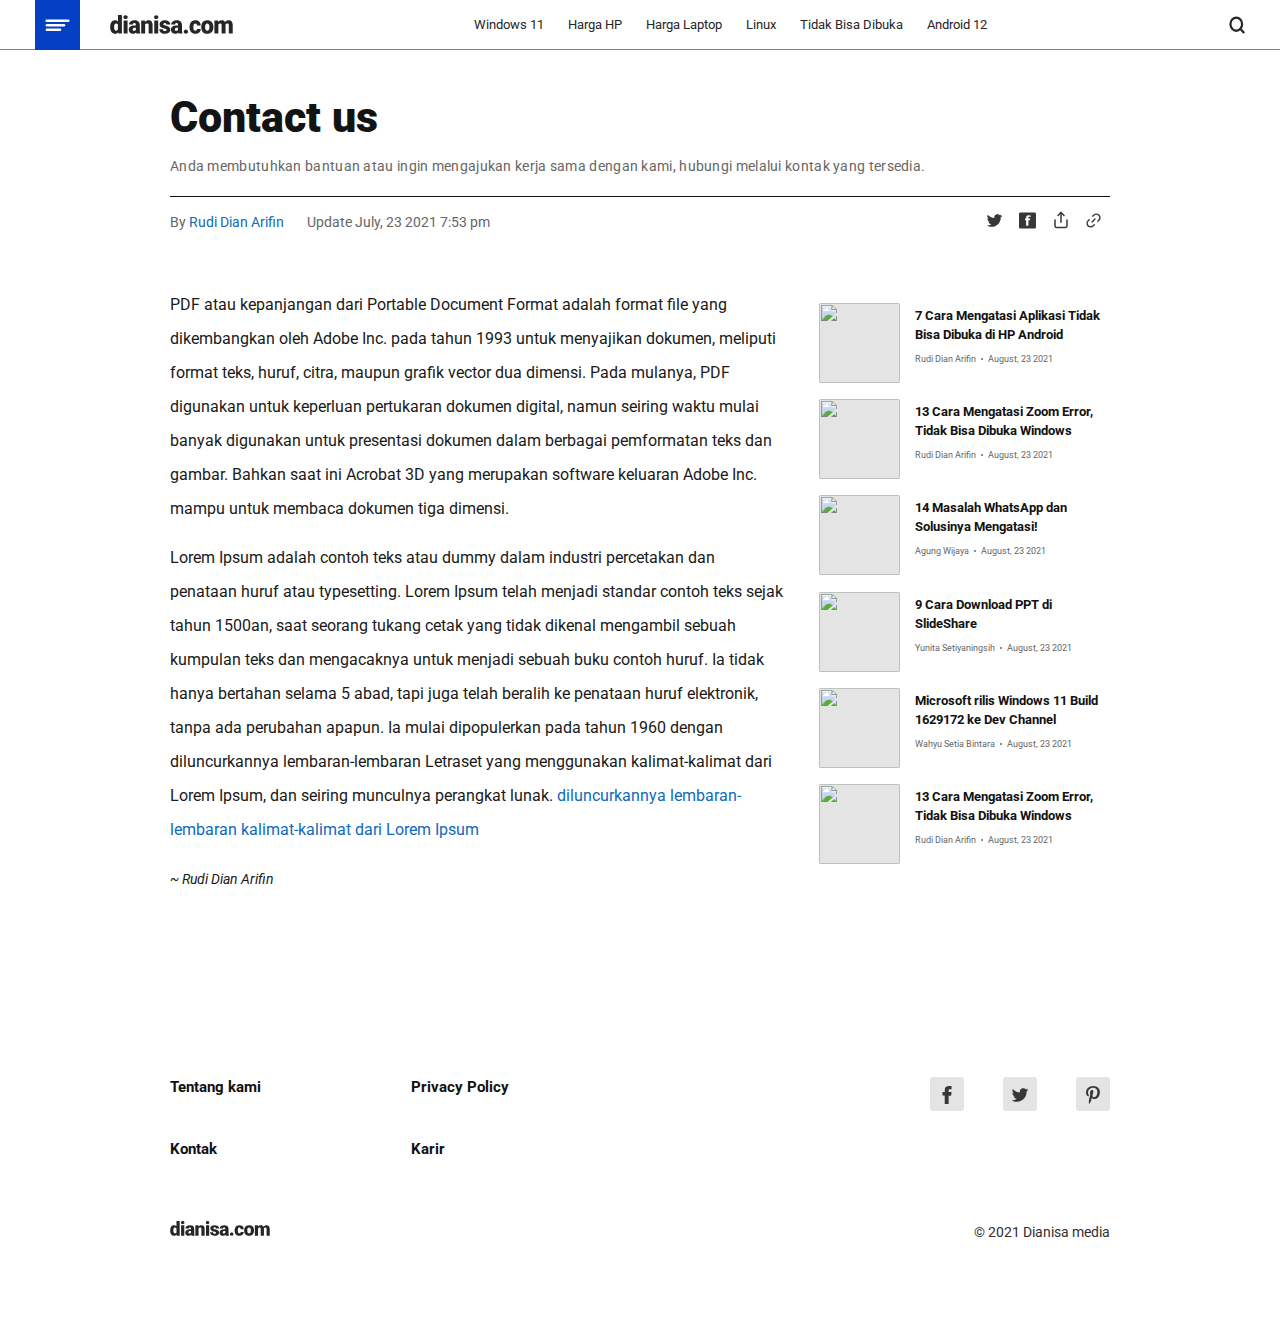
<file: page.html>
<!DOCTYPE html>
<html lang="en">
<head>
    <meta charset="UTF-8">
    <meta http-equiv="X-UA-Compatible" content="IE=edge">
    <meta name="viewport" content="width=device-width, initial-scale=1.0">
    <link rel="preconnect" href="https://fonts.googleapis.com">
    <link rel="preconnect" href="https://fonts.gstatic.com" crossorigin>
    <link href="https://fonts.googleapis.com/css2?family=Roboto:ital,wght@0,300;0,400;0,500;0,700;0,900;1,100;1,300;1,400;1,500;1,700;1,900&display=swap" rel="stylesheet">
    <link rel="stylesheet" href="style/style.css">
    <title>Halaman beranda - Dianisa.com</title>
</head>
<body>
    <header>
        <div class="header">

            <!-- header utama for main menu -->
            <div class="header-in">
                <div class="header-container">
                    <div class="main-menu">
                        <!-- <img src="style/img/menu-icon.svg" alt=""> -->

                        <div class="menu-dropdown">
                            <div class="dropdown">
                                <nav>
                                    <a href="">News</a>
                                    <a href="">Mobile</a>
                                    <a href="">Gadgets</a>
                                    <a href="">Computers</a>
                                    <a href="">Internet</a>
                                    <a href="">Community</a>
                                </nav>
                            </div>
                        </div>

                    </div>

                    

                    <div class="brand-logo">
                        <a href="#" alt="dianisa.com" title="dianisa.com">
                            <img src="style/img/dianisa-com.svg" alt="">
                        </a>
                    </div>
    
                    <!-- costum for opsional menu -->
                    <div class="costum-main-menu">
                        <nav>
                            <a href="#">Windows 11</a>
                            <a href="#">Harga HP</a>
                            <a href="#">Harga Laptop</a>
                            <a href="#">Linux</a>
                            <a href="#">Tidak Bisa Dibuka</a>
                            <a href="#">Android 12</a>
                        </nav>
                    </div>
    
    
                    <div class="main-search">
                        <img class="img-search" src="style/img/search-icon.svg" alt="">
                    </div>
                </div>

                <div id="search" class="search">
                    <div class="main-container">
                        <form action="" class="search-form">
                            <input type="text" placeholder="Search..." class="search-field">
                            <input type="submit" value="SEARCH" class="search-submit" >
                        </form>
                    </div>
                </div>

            </div>

            <!-- header buttom for advertisement -->
            <div class="header-bottom">
                <div class="header-container">
                    <a href="#">Promo! dapatkan Macbook hanya dengan harga 16 juta di sini » </a>
                </div>
            </div>




        </div>
    </header>

    <main class="main-body">
        <div class="main-container">
            <div class="recent-posts">
                <!-- <div class="main-advertisement">

                </div> -->

                <div class="header-post">
                    <div class="header-post-top">
                        <!-- <div class="header-post-category">
                            <a href="#">COMPUTERS</a>
                        </div> -->
                        <div class="header-post-title">
                            <h1>Contact us</h1>
                        </div>
                        <div class="header-post-desc">
                            <span>Anda membutuhkan bantuan atau ingin mengajukan kerja sama dengan kami, hubungi melalui kontak yang tersedia.</span>
                        </div>
                    </div>

                    <div class="header-post-bottom">
                        <div class="header-post-info">
                            <div class="post-author">
                                By
                                <span>
                                    <a href="#">Rudi Dian Arifin</a>
                                </span>
                            </div>

                            <div class="post-date">
                                Update
                                <span>
                                    <time>July, 23 2021 7:53 pm</time>
                                </span>
                            </div>
                            
                        </div>
                        <div class="header-post-link">

                            <div class="social-share">

                                <a href="" class="twitter-share" target="_blank" >
                                    <img src="style/img/twitter-svgrepo-com.svg" alt="" title="Twitter Share">
                                </a>

                                <a href="" class="facebook-share" target="_blank" title="Facebook Share">
                                    <img src="style/img/facebook-box-svgrepo-com.svg" alt="">
                                </a>

                                <div class="more-shares">
                                    <div class="dropdown-share">
                                        <a class="dropdown-twitter-share" href="" target="_blank" title="Twitter share">
                                            <img src="style/img/twitter-svgrepo-com.svg" alt="">
                                        </a>

                                        <a class="dropdown-facebook-share" href="" target="_blank" title="Facebook share">
                                            <img src="style/img/facebook-svgrepo-com.svg" alt="">
                                        </a>

                                        <a class="dropdown-pinterest-share" href="" target="_blank" title="Pinterest share">
                                            <img src="style/img/pinterest-svgrepo-com.svg" alt="">
                                        </a>

                                        <a class="dropdown-linkedin-share" href="" target="_blank" title="LinkedIn share">
                                            <img src="style/img/linkedin-svgrepo-com.svg" alt="">
                                        </a>

                                        <a class="dropdown-whatsapp-share" href="" target="_blank" title="WhatsApp share">
                                            <img src="style/img/whatsapp-svgrepo-com.svg" alt="">
                                        </a>

                                    </div>

                                </div>

                                <a href="" class="copy-link" title="Copy link">
                                    <img src="style/img/link-2-svgrepo-com.svg" alt="" >
                                </a>
                            </div>

                        </div>
                    </div>
                </div>

                <div class="recent-posts-main single-page-main">
                    <div class="recent-post-index">

                      <div class="main-post">
                          <p>PDF atau kepanjangan dari Portable Document Format adalah format file yang dikembangkan oleh Adobe Inc. pada tahun 1993 untuk menyajikan dokumen, meliputi format teks, huruf, citra, maupun grafik vector dua dimensi. Pada mulanya, PDF digunakan untuk keperluan pertukaran dokumen digital, namun seiring waktu mulai banyak digunakan untuk presentasi dokumen dalam berbagai pemformatan teks dan gambar. Bahkan saat ini Acrobat 3D yang merupakan software keluaran Adobe Inc. mampu untuk membaca dokumen tiga dimensi.
                        </p>

                        <p>
                            Lorem Ipsum adalah contoh teks atau dummy dalam industri percetakan dan penataan huruf atau typesetting. Lorem Ipsum telah menjadi standar contoh teks sejak tahun 1500an, saat seorang tukang cetak yang tidak dikenal mengambil sebuah kumpulan teks dan mengacaknya untuk menjadi sebuah buku contoh huruf. Ia tidak hanya bertahan selama 5 abad, tapi juga telah beralih ke penataan huruf elektronik, tanpa ada perubahan apapun. Ia mulai dipopulerkan pada tahun 1960 dengan diluncurkannya lembaran-lembaran Letraset yang menggunakan kalimat-kalimat dari Lorem Ipsum, dan seiring munculnya perangkat lunak. <a href="#">diluncurkannya lembaran-lembaran kalimat-kalimat dari Lorem Ipsum</a>
                        </p>

                        <p class="pustaka_ref">
                            ~ Rudi Dian Arifin
                        </p>
                        </div>


                        <!-- comment  -->

                 

                        <!-- comment  -->
                    </div>




                    <div class="recent-sidebar-index">
                        <!-- <div class="sidebar-adv">

                        </div> -->

                        <div class="recent-post-related">
                            <ol class="related-post">

                                <li class="main-related" >
                                    <div class="related-post-main">
                                        <div class="related-post-thumbnail">
                                            <picture>
                                                <img srcset="https://i0.wp.com/dianisa.com/wp-content/uploads/2021/09/Fungsi-VGA-Komputer.jpg?w=900&ssl=1" alt="">
                                            </picture>
                                        </div>
                                        <div class="related-post-inside">
                                            <div class="related-post-title">
                                                <h3>
                                                    <a href="">7 Cara Mengatasi Aplikasi Tidak Bisa Dibuka di HP Android</a>
                                                </h3>
                                            </div>
                                            <span class="related-post-author">
                                                <div class="author-post">
                                                    <a href="#">Rudi Dian Arifin</a>
                                                </div>
                                                <div class="gap-icon">

                                                </div>
                                                <div class="time-post">
                                                    August, 23 2021
                                                </div>
                                            </span>
                                        </div>
                                    </div>
                                </li>

                                <li class="main-related" >
                                    <div class="related-post-main">
                                        <div class="related-post-thumbnail">
                                            <picture>
                                                <img srcset="https://i0.wp.com/dianisa.com/wp-content/uploads/2020/12/Restart-komputer-anda.jpg?w=731&ssl=1" alt="">
                                            </picture>
                                        </div>
                                        <div class="related-post-inside">
                                            <div class="related-post-title">
                                                <h3>
                                                    <a href="">13 Cara Mengatasi Zoom Error, Tidak Bisa Dibuka Windows</a>
                                                </h3>
                                            </div>
                                            <span class="related-post-author">
                                                <div class="author-post">
                                                    <a href="#">Rudi Dian Arifin</a>
                                                </div>
                                                <div class="gap-icon">

                                                </div>
                                                <div class="time-post">
                                                    August, 23 2021
                                                </div>
                                            </span>
                                        </div>
                                    </div>
                                </li>

                                <li class="main-related" >
                                    <div class="related-post-main">
                                        <div class="related-post-thumbnail">
                                            <picture>
                                                <img srcset="https://i0.wp.com/dianisa.com/wp-content/uploads/2020/11/Cek-Volume-Speaker-Laptop.jpg?w=703&ssl=1" alt="">
                                            </picture>
                                        </div>
                                        <div class="related-post-inside">
                                            <div class="related-post-title">
                                                <h3>
                                                    <a href="">14 Masalah WhatsApp dan Solusinya Mengatasi!</a>
                                                </h3>
                                            </div>
                                            <span class="related-post-author">
                                                <div class="author-post">
                                                    <a href="#">Agung Wijaya</a>
                                                </div>
                                                <div class="gap-icon">

                                                </div>
                                                <div class="time-post">
                                                    August, 23 2021
                                                </div>
                                            </span>
                                        </div>
                                    </div>
                                </li>


                                <li class="main-related" >
                                    <div class="related-post-main">
                                        <div class="related-post-thumbnail">
                                            <picture>
                                                <img srcset="https://i0.wp.com/dianisa.com/wp-content/uploads/2019/12/Mengubah-PDF-ke-PPT.jpg?w=800&ssl=1" alt="">
                                            </picture>
                                        </div>
                                        <div class="related-post-inside">
                                            <div class="related-post-title">
                                                <h3>
                                                    <a href="">9 Cara Download PPT di SlideShare</a>
                                                </h3>
                                            </div>
                                            <span class="related-post-author">
                                                <div class="author-post">
                                                    <a href="#">Yunita Setiyaningsih</a>
                                                </div>
                                                <div class="gap-icon">

                                                </div>
                                                <div class="time-post">
                                                    August, 23 2021
                                                </div>
                                            </span>
                                        </div>
                                    </div>
                                </li>


                                <li class="main-related" >
                                    <div class="related-post-main">
                                        <div class="related-post-thumbnail">
                                            <picture>
                                                <img srcset="https://i0.wp.com/dianisa.com/wp-content/uploads/2021/08/1-Buka-menu-Settings-Windows-11.jpg?w=1008&ssl=1" alt="">
                                            </picture>
                                        </div>
                                        <div class="related-post-inside">
                                            <div class="related-post-title">
                                                <h3>
                                                    <a href="">Microsoft rilis Windows 11 Build 1629172 ke Dev Channel</a>
                                                </h3>
                                            </div>
                                            <span class="related-post-author">
                                                <div class="author-post">
                                                    <a href="#">Wahyu Setia Bintara</a>
                                                </div>
                                                <div class="gap-icon">

                                                </div>
                                                <div class="time-post">
                                                    August, 23 2021
                                                </div>
                                            </span>
                                        </div>
                                    </div>
                                </li>

                                <li class="main-related" >
                                    <div class="related-post-main">
                                        <div class="related-post-thumbnail">
                                            <picture>
                                                <img srcset="https://i0.wp.com/dianisa.com/wp-content/uploads/2020/12/Restart-komputer-anda.jpg?w=731&ssl=1" alt="">
                                            </picture>
                                        </div>
                                        <div class="related-post-inside">
                                            <div class="related-post-title">
                                                <h3>
                                                    <a href="">13 Cara Mengatasi Zoom Error, Tidak Bisa Dibuka Windows</a>
                                                </h3>
                                            </div>
                                            <span class="related-post-author">
                                                <div class="author-post">
                                                    <a href="#">Rudi Dian Arifin</a>
                                                </div>
                                                <div class="gap-icon">

                                                </div>
                                                <div class="time-post">
                                                    August, 23 2021
                                                </div>
                                            </span>
                                        </div>
                                    </div>
                                </li>






                            </ol>
                        </div>
                    </div>
                </div>
            </div>


        </div>
        
    </main>

    <!-- footer  -->
    <footer>
        <div class="main-container">
            <div class="main-footer">
                <div class="footer-top">
                    <div class="footer-menu">
                        <div class="footer-menu-left">
                            <ul>
                                <li>
                                    <a href="#">Tentang kami</a>
                                </li>
                                <li>
                                    <a href="#">Kontak</a>
                                </li>
                            </ul>
                        </div>
                        <div class="footer-menu-left">
                            <ul>
                                <li>
                                    <a href="#">Privacy Policy</a>
                                </li>
                                <li>
                                    <a href="#">Karir</a>
                                </li>
                            </ul>
                        </div>
                    </div>



                    <div class="footer-social-media">
                        <div class="thumbnail-sosmed facebook">
                            <a href="#" title="Facebook" target="_blank" >
                                <img src="style/img/facebook-svgrepo-com.svg">
                            </a>
                        </div>
                        <div class="thumbnail-sosmed twitter">
                            <a href="#" title="Twitter" target="_blank">
                                <img src="style/img/twitter-svgrepo-com.svg" >
                            </a>
                         </div>
                         <div class="thumbnail-sosmed pinterest">
                             <a href="#" title="Pinterest" target="_blank">
                                <img src="style/img/pinterest-svgrepo-com.svg">
                             </a>
                         </div>
                    </div>
                </div>



                <div class="footer-bottom">
                    <div class="footer-logo">
                        <img src="style/img/dianisa-com.svg" alt="">
                    </div>

                    <div class="footer-watermark">
                        © 2021 Dianisa media
                    </div>
                </div>
            
            </div>
        </div>
    </footer>

    <script>
    
    var elementToClick = document.querySelector(".img-search");
    var elementToShow = document.querySelector(".search");

    if (elementToClick) {
        elementToClick.addEventListener("click", showElement)
    }

    function showElement(){
        elementToShow.classList.add("show");
    }


    // When user clicks anywhere outside of the modalCompanies, close it
    // window.onclick = function(event) {
    //     if (!event.target.matches('.img-search', '.search')) {
    //         if (elementToShow.classList.contains("show")) {
    //                 elementToShow.classList.remove("show");
    //             }
    //         }

    //     if (!event.target.matches('.search')) {
    //             elementToShow.classList.remove("show");
    //     }
    // }

    </script>


</body>
</html>
</file>
<file: style/style.css>
/* default style - inherit */

    /* http://meyerweb.com/eric/tools/css/reset/ 
    v2.0 | 20110126
    License: none (public domain)
    */

    html, body, div, span, applet, object, iframe,
    h1, h2, h3, h4, h5, h6, p, blockquote, pre,
    a, abbr, acronym, address, big, cite, code,
    del, dfn, em, img, ins, kbd, q, s, samp,
    small, strike, strong, sub, sup, tt, var,
    b, u, i, center,
    dl, dt, dd, ol, ul, li,
    fieldset, form, label, legend,
    table, caption, tbody, tfoot, thead, tr, th, td,
    article, aside, canvas, details, embed, 
    figure, figcaption, footer, header, hgroup, 
    menu, nav, output, ruby, section, summary,
    time, mark, audio, video {
        margin: 0;
        padding: 0;
        border: 0;
        font-size: 100%;
        font: inherit;
        vertical-align: baseline;
    }

    /* HTML5 display-role reset for older browsers */
    article, aside, details, figcaption, figure, 
    footer, header, hgroup, menu, nav, section {
        display: block;
    }

    body {
        line-height: 1;
    }

    ol, ul {
        list-style: none;
    }

    blockquote, q {
        quotes: none;
    }

    blockquote:before, blockquote:after,
    q:before, q:after {
        content: '';
        content: none;
    }

    table {
        border-collapse: collapse;
        border-spacing: 0;
    }

    body {
        padding: 0 !important;
        position: relative;
        font-family: 'Roboto', sans-serif;
        font-size: 16px;
        width: 100%;
        height: 100%;
        line-height: 1.46;
    }

/* default style - inherit */


/* defaut from me  */
    html {
        scroll-behavior: smooth;
    }

    a {
        text-decoration: none;
        color: #0F6ABE;
    }

    a:hover {
        cursor: pointer;
    }

    h1, h2, h3, h4, h5 {
        text-align: left !important;
    }

    h1 {
        font-size: 26px;
    }

    h2 {
        font-size: 24px;
    }

    h3 {
        font-size: 22px;
    }

    h4 {
        font-size: 20px;
    }

    h5 {
        font-size: 18px;
    }

    p {
        text-align: left !important;
        font-size: 16px;
        color: #1a1a1a;
    }

    p a strong {
        font-weight: normal;
        text-transform: lowercase;
    }

    ol li a strong, ul li a strong {
        font-weight: normal;
    }

    b, strong {
        font-weight: bold;
        color: #1a1a1a;
    }

    em, i {
        font-style: italic;
        color: #1a1a1a;
    }

    table {
        font-size: 14px;
    }

    ol, ul {
        color: #1a1a1a;
    }

    ol li, ul li {
        text-align: left;
    }

    figure, img {
        width: 100%;
        height: auto;
    }

    ul li a strong, ul li a b {
        font-weight: normal;
    }

    span {
        font-size: 16px;
    }

    cite {
        font-size: 16px;
    }


/* defaut from me  */


/* scrollbar  */

    /* width */
    ::-webkit-scrollbar {
        width: 8px;
        height: 20px;
        
    }
  
    /* Track */
    ::-webkit-scrollbar-track {
        background: none; 
    }
   
    /* Handle */
    ::-webkit-scrollbar-thumb {
        background: rgb(189, 189, 189); 
        border-radius: 5px !important;
    }
  
    /* Handle on hover */
    ::-webkit-scrollbar-thumb:hover {
        background: #555; 
    }

/* scrollbar  */
/* header style  */
    .header {
        display: block;
        width: 100%;
    }

    .header-container {
        display: flex;
        align-items: center;
        width: 100%;
        margin: 0 35px 0 35px;
        box-sizing: border-box;
    }

    .header .header-in {
        z-index: 6;
        top: 0px;
        width: 100%;
        height: 50px;
        border-bottom: 1px solid grey;
        background-color: white;
        -webkit-box-align: center;
        align-items: center;
        display: flex;
        flex-wrap: wrap;
        box-sizing: border-box;
    }

    .header-in .main-menu {
        z-index: 9;
        float: left;
        display: inline-flex;
        align-items: center;
        width: 50px;
        height: 50px;
        background-color: #0440c4;
        box-sizing: border-box;
        user-select: none;
        background-image: url("img/menu-icon.svg");
        background-size: 25px auto;
        background-repeat: no-repeat;
        background-position: center;
        padding-right: 10px;
        padding-left: 10px;
        box-sizing: border-box;
    }

    .main-menu img {
        z-index: 6;
        display: inline-block;
        width: 25px;
        padding-left: 12px;
        padding-right: 12px;
        height: auto;
    }

    .header-in .main-menu:hover {
        cursor: pointer;
        background-color: #0335a0;
        color: black;
    }



    .header-in .brand-logo {
        z-index: 7;
        position: relative;
        float: left;
        margin-left: 30px;
        margin-top: 5px;
        display: flex;
        flex-wrap: wrap;
        width: 150px;
        height: auto;
        align-items: center;
        user-select: none;
    }

    .brand-logo a img {
        position: relative;
        width: 100%;
        height: 100%;
    }

    .brand-logo a:hover {
        cursor: pointer;
        text-decoration: none;
    }

    .brand-logo a img:hover {
        cursor: pointer;
    }

    .header-in .costum-main-menu {
        position: relative;
        display: flex;
        width: 100%;
        align-items: center;
        justify-content: center;
        justify-items: center;
        padding-bottom: 3px;
        box-sizing: border-box;
    }

    .costum-main-menu nav a {
        padding: 0 10px 0 10px;
        text-decoration: none;
        font-size: 13px;
        color: #262626;
    }

    .costum-main-menu nav a:hover {
        text-decoration: none;
        cursor: pointer;
        color: #666666;
    }

    .header-in .main-search {
        float: right;
        display: flex;
        width: 20px;
        height: auto;
        align-items: center;
    }

    .main-search img {
        position: relative;
        width: 100%;
        height: 100%;
    }

    .main-search img:hover {
        cursor: pointer;
    }



    .header .header-bottom {
        z-index: 6;
        display: none !important;
        width: 100%;
        min-height: 40px;
        background-color: #0F6ABE;
        -webkit-box-align: center;
        align-items: center;
        display: flex;
        flex-wrap: wrap;
        box-sizing: border-box;
        box-shadow: 0 4px 12px -4px #209ADE;
    }

    .header-bottom .header-container {
        margin-top: -3px;
        line-height: 1.1;
    }

    .header-bottom a {
        text-decoration: none;
        font-size: 13px;
        font-weight: bold;
        color: white;
    }

    .header-bottom a:hover {
        color: black;
    }





/* header style  */

/* search  */

    .header-in .search {
        z-index: 11;
        display: none;
        position: absolute;
        width: 100%;
        height: 70px;
        top: 50px;
        align-items: center;
        background-color: #1b1b1b;
    }

    .search .search-form {
        width: 100%;
        height: 100%;
        display: flex;
        flex-wrap: wrap;
        align-items: center;
    }

    .show {
        display: inline-block !important;
    }

    .search-form .search-field {
        align-items: center;
        width: 80%;
        height: 30px;
        padding: 20px 20px 20px 20px;
        background-color: #1b1b1b;
        box-sizing: border-box;
        border: none;
        font-size: 19px;
        color: #ececec;
    }

    .search-form .search-field:focus {
        outline: none;
    }

    .search-form .search-submit {
        float: right;
        width: 10%;
        height: 35px;
        border: none;
        border-radius: 2px;
        background-color: #0440c4;
        color: white;
        font-weight: bold;
        box-sizing: border-box;
    }

    .search-form .search-submit:hover {
        cursor: pointer;
        background-color: #0438a8;
    }





/* search  */


/* menu dropdown  */

    .header-in .main-menu:hover .menu-dropdown {
        display: block;
    }

    .header-in .menu-dropdown {
        display: none;
        margin-left: -10px;
        top: 50px;
        position: absolute;
        width: 15%;
        height: auto;
        box-shadow: 0px 8px 16px 0px rgba(0,0,0,0.2);
        background-color: #0440c4;
    }

    .menu-dropdown .dropdown {
        margin-left: 15px;
        margin-top: 10px;
        margin-left: 10px;
        margin-bottom: 10px;
        box-sizing: border-box;
    } 

    .dropdown nav a {
        display: block;
        margin-bottom: 9px;
        text-decoration: none;
        font-weight: bold;
        font-size: 18px;
        color: #E5E4E4;
    }

    .dropdown nav a:hover {
        color: black;
    }


/* menu dropdown  */



/* main style  */
    
    main {
        display: block;
        margin-top: 40px;
        margin-bottom: 40px;
        width: 100%;
        height: 100%;
        max-height: max-content;
        background-color: white;
        box-sizing: border-box;
    }

    .main-body {
        display: block;
        width: 100%;
        height: 100%;
    }

    .main-container {
        margin-left: auto;
        margin-right: auto;
        max-width: 940px;
        height: 100%;
        box-sizing: border-box;
    }

    .recent-posts {
        display: block;
        width: 100%;
        min-height: min-content;
        height: 100%;
        background-color: white;
    }

    .recent-posts .main-advertisement {
        width: 100%;
        height: 200px;
        /* display: none; */
        background-color:#E5E4E4;
        margin-bottom: 30px;
        box-sizing: border-box;
        border-radius: 2px;
    }

    .recent-posts .recent-info {
        width: 100%;
        min-height: 100%;
        background-color: white;
        padding-bottom: 10px;
        border-bottom: 0.7px solid #121212;
    }

    .category-post {
        display: inline-block;
        width: 100%;
        height: auto;
    }

    .category-post h2 {
        font-size: 30px;
        font-weight: bold;
        margin-bottom: 10px;
    }

    .recent-posts .recent-info p {
        font-size: 14px;
        font-weight: 400;
        letter-spacing: -0.2px;
        color: #262626;
    }

    .recent-posts .recent-posts-main {
        display: inline-block;
        position: relative;
        width: 100%;
        min-height: 100%;
        height: 100%;
        margin-top: 30px;
        /* background-color: green; */
    }

    .single-page-main {
        margin-top: 10px !important;
    }

    .recent-posts-main .recent-post-index {
        width: 69%;
        height: 100%;
        float: left;
        padding-right: 35px;
        box-sizing: border-box;
    }

    .recent-posts-main .recent-sidebar-index {
        display: block;
        width: 31%;
        height: 100%;
        float: left;
        background-color: white;
        box-sizing: border-box;
    }

    /* advertisement  */
    .recent-sidebar-index .sidebar-adv {
        display: block;
        width: 100%;
        height: 600px;
        background-color: #E5E4E4;
        border-radius: 3px;
    }

    .recent-post-inside {
        display: inline-block;
        width: 100%;
        height: 100%;
        margin: 0px 0 20px 0;
        background-color: white;
        box-sizing: border-box;
    }

    .recent-post-inside .thumbnail-post {
        z-index: 6;
        display: block;
        width: 32%;
        height: 135px;
        max-height: 160px;
        float: left;
        overflow: hidden;
        background-color: #E5E4E4;
        box-sizing: border-box;
        border-radius: 2px;
    }

    .thumbnail-post > picture {
        display: block;
        width: 100%;
        /* min-height: 160px; */
        height: 100%;
        background-size: cover;
        object-fit: cover;
        overflow: hidden;
        background-position: center center;
        position: relative;
    }
 
    .thumbnail-post >  picture img {
        display: block;
        width: 100%;
        /* min-height: 160px; */
        height: 100%;
        background-size: cover;
        object-fit: cover;
        overflow: hidden;
        background-position: center center;
        position: relative;
    }

    .recent-post-inside .post-inside {
        width: 68%;
        height: auto;
        padding-left: 20px;
        float: left;
        background-color: white;
        box-sizing: border-box;
    }

    .post-inside .category-post-inside {
        display: inline-block;
        margin: 10px 0 7px 0;
        font-size: 10px;
        font-weight: 500;
        text-transform: uppercase;
        text-decoration: none;
    }

    .post-inside .category-post-inside a {
        text-decoration: none;
        text-transform: uppercase;
        color: #121212;
    }

    .post-inside .category-post-inside a:hover {
        text-decoration: none;
        color: #666666;
    }

    .category-post-inside .a, .gap-icon-cat {
        display: inline-block;
    }

    .category-post-inside .gap-icon-cat {
        width: 0.5px;
        height: 8px;
        margin: 0 5px 0 5px;
        background-color: #666666;
        box-sizing: border-box;
    }

    .post-inside .title-post-inside h3 {
        font-size: 19px;
        font-weight: bold;
        line-height: 1.3;
        padding-right: 30px;
        letter-spacing: -0.1px;
        color: #121212 !important;
    }

    .post-inside .title-post-inside h3 a {
        text-decoration: none;
        color: #121212;

    }

    .post-inside .title-post-inside h3 a:hover {
        color: #0F6ABE;
        text-decoration: none;
    }
    
    span.author-post-inside {
        display: inline-block;
    }

    .author-post-inside {
        display: inline-block;
        margin: 10px 0 0px 0;
        font-size: 10px;
        color: #666666
    }

    .author-post-inside .author-post, .gap-icon, .time-post {
        display: inline-block;
    }

    .author-post-inside .gap-icon {
        width: 2px;
        height: 2px;
        border-radius: 50%;
        background-color: #666666;
        margin: 0 5px 2px 5px;
        box-sizing: border-box;
    }

    .author-post-inside .author-post a {
        text-decoration: none;
        color: #666666;
    }

    .author-post-inside .author-post a:hover {
        color: #0F6ABE;
        text-decoration: none;
    }

    .recent-button-page {
        width: 100%;
        height: 40px;
        margin-bottom: 25px;
        user-select: none !important;
    }

    .recent-button-page .recent-button {
        display: flex;
        justify-content: center;
        vertical-align: middle;
        align-items: center;
        background-color: white;
        border: 1px solid #303030;
        border-radius: 3px;
        text-decoration: none;
        color: #121212;
        font-size: 15px;
        font-weight: bold;
        width: 100%;
        height: 100%;
        user-select: none !important;
    }

    .recent-button:hover {
        background-color:#121212;
        color: #E5E4E4;
        cursor: pointer;
    }

/* main style  */


/* post  */


    .header-post {
        width: 100%;
        height: auto;
    }

    .header-post .header-post-top {
        padding-bottom: 10px;
        border-bottom: 0.7px solid #121212;
    }

    .header-post .header-post-category {
        width: auto;
        height: auto;
        display: inline-block;
    }

    .header-post-category a {
        text-decoration: none;
        font-size: 14px;
        font-weight: bold;
        color: #0F6ABE;
    }

    .header-post-title {
        width: 100%;
        height: auto;
    }

    .header-post-title h1 {
        font-size: 43px;
        font-weight: 900;
        color: #131313;
        line-height: 1.3;
        padding-right: 70px;
    }

    .header-post-desc {
        display: inline-block;
        width: 90%;
        height: auto;
    }

    .header-post-desc span {
        display: inline-block;
        margin: 10px 0 10px 0;
        font-size: 14px;
        letter-spacing: 0.3px;
        color: #666666;
    }
    

    .header-post-bottom {
        display: inline-block;
        width: 100%;
        height: auto;
        margin: 15px 0 0 0;
    }

    .header-post-info {
        font-size: 14px;
        width: auto;
        height: auto;
        float: left;
        color: #666666;
    }

    .header-post-link {

        font-size: 14px;
        float: right;
    }

    .post-author {
        display: inline-block;
    }

    .post-date {
        font-size: 14px;
        margin-left: 20px;
        display: inline-block;
    }
    
    .post-author span, .post-date span {
        font-size: 14px;
        display: inline-block;
    }

    .post-author span a {
        text-decoration: none;
        color: #0F6ABE;
    }

    /* social share  */

    .social-share {
        width: auto;
        height: auto;
        display: flex;
        flex-wrap: wrap;
        box-sizing: border-box;
    }

    .comment-count {
        float: left;
        margin-right: 10px;
    }

    .comment-count a {
        font-size: 14px;
    }

    .twitter-share, .facebook-share, .copy-link {
        float: left;
        width: auto;
        height: auto;
        user-select: none;
        margin: 0 8px 0 8px;
    }

    .twitter-share img, .facebook-share img, .copy-link img {
        width: 17px;
        height: auto;
        box-sizing: border-box;
        color: #0F6ABE;
    }


    .more-shares {
        z-index: 5;
        float: left;
        width: 17px;
        min-height: 50px;
        height: auto;
        margin: -1px 8px 0 8px;
        background-image: url("img/share-svgrepo-com.svg");
        background-repeat: no-repeat;
        background-size: 18px auto;
        -webkit-user-drag: none;
        user-select: none;
        -moz-user-select: none;
        -webkit-user-select: none;
        -ms-user-select: none;
        box-sizing: border-box;
    }

    .more-shares .dropdown-share {
        align-items: center;
        z-index: 8;
        width: 30px;
        height: auto;
        margin-top: 27px;
        margin-left: -5px;
        position: absolute;
        display: none;
        user-select: none;
        border-radius: 4px;
        box-shadow: 0px 8px 16px 0px rgba(0,0,0,0.2);
        background-color: #eeeeee;
    }

    .more-shares:hover {
        cursor: pointer;
        user-select: none;
    }

    .more-shares:hover .dropdown-share {
        cursor: pointer;
        display: block;
        user-select: none;
    }

    .dropdown-twitter-share, .dropdown-facebook-share, .dropdown-pinterest-share, .dropdown-linkedin-share, .dropdown-whatsapp-share {
        display: inline-block;
        padding: 6px 6px 2px 6px;
        box-sizing: border-box;
    }

    .dropdown-twitter-share img, .dropdown-facebook-share img, .dropdown-pinterest-share img, .dropdown-linkedin-share img, .dropdown-whatsapp-share img {
        width: 18px;
        height: auto;
    }

    .dropdown-twitter-share:hover, .dropdown-facebook-share:hover, .dropdown-pinterest-share:hover, .dropdown-linkedin-share:hover, .dropdown-whatsapp-share:hover {
        background-color: #bdbdbd;
    }

    .dropdown-twitter-share, .dropdown-facebook-share {
        display: none;
    }




    /* social share  */

    .recent-post-index .main-post {
        width: 100%;
        height: auto;
        display: block;
        font-size: 16px;
        font-family: 'Roboto', sans-serif;
        line-height: 34px;
    }

    .main-post p {
        text-align: left !important;
        margin-top: 10px;
        margin-bottom: 15px;
        font-size: 16px;
        font-weight: 400;
        color: #1a1a1a;
    }

    .main-post a {
        text-decoration: none !important;
        color: #0F6ABE;
    }

    .main-post a:hover {
        cursor: pointer;
        color: #094f91;
        border-bottom: 2px solid black;
    }

    .main-post p > a {
        text-decoration: none !important;
        color: #0F6ABE;
    }

    .main-post p > a:hover {
        cursor: pointer;
        color: #094f91;
        border-bottom: 2px solid black;
    }

    .main-post p > b, p > strong {
        font-weight: bold;
    }

    .main-post p.read-more {
        border-left: 6px solid #0F6ABE;
        padding-left: 10px;
    }

    .main-post p.pustaka_ref {
        font-size: 14px;
        font-style: italic;
    }

    /* tambahan  */

    .sumber_ref {
        margin-bottom: 30px !important;
    }

    .sumber_ref li {
        line-height: 1.9 !important;
        font-size: 13px;
    }

    .main-post hr.hr_down {
        width: 100%;
        margin-top: 20px;
        margin-bottom: 15px;
        border: 0.1px solid rgb(177, 177, 177);
        border-radius: 5px;
    }
    

    /* tambahan  */

    .main-post h2, .main-post h3, .main-post h4, .main-post h5 {
        font-weight: bold;
        padding-right: 25px;
        color: #141414;
    }

    .main-post h2 {
        margin: 20px 0 25px 0;
        font-size: 27px;
        line-height: 40px;
    }

    .main-post h3 {
        margin: 20px 0 15px 0;
        font-size: 24px;
        line-height: 40px;
    }

    .main-post h4 {
        margin: 20px 0 15px 0;
        font-size: 20px;
        line-height: 40px;
    }

    .main-post h5 {
        margin: 20px 0 15px 0;
        font-size: 18px;
        line-height: 40px;
    }

    .main-post figure {
        position: relative;
        display: block;
        width: 100%;
        margin: 20px 0 20px 0;
        height: auto;
        border-radius: 2px;
    }

    .main-post figure > img {
        display: inline-block;
        width: 100%;
        height: auto;
        margin-top: 0 !important;
        margin-bottom: 0 !important;
        background-color: #E5E4E4;
        border-radius: 2px;
    }

    .main-post .is_mega_mobile {
        display: block;
        width: 65%;
        height: auto;
        margin-right: 0;
        margin-left: 15%;
    }

    .main-post p > img {
        width: 100;
        height: auto;
        margin-top: 10px !important;
        margin-bottom: 5px !important;
        padding: 0 !important;
        background-color: #E5E4E4;
        border-radius: 2px;
    }

    .main-post img {
        margin: 15px 0 15px 0;
        background-color: #E5E4E4;
        border-radius: 2px;
    }

    .main-post figure > figcaption {
        font-size: 11px;
        font-weight: 400;
        letter-spacing: 0.3px;
        line-height: 18px;
        padding-right: 30px;
        color: #585858;
    }

    /* CLASSIC CONDITION */
    .main-post .wp-caption {
        width: 100%;
        height: auto;
    }

    /* caption only for classic editor  */
    .entry_article_utama .wp-caption-text {
        text-align: left !important;
        font-weight: normal;
        font-size: smaller;
        font-style: normal;
        box-sizing: border-box;
        color: #585858;
    }
    /* caption only for classic editor  */


    .main-post ol {
        margin: 10px 0 10px 0;
        padding-left: 40px;
        padding-right: unset;
        list-style-type: decimal;
        color: #1a1a1a;
    }

    .main-post ul {
        margin: 10px 0 10px 0;
        padding-left: 40px;
        padding-right: unset;
        list-style-type: disc;
        color: #1a1a1a;
    }

    .main-post ol li {
        text-align: left !important;
        line-height: 34px;
    }

    
    .main-post ul li {
        text-align: left !important;
        line-height: 34px;
    }

    .main-post pre, .main-post .wp-block-code {
        width: 100%;
        height: auto;
        padding: 7px 12px;
        margin-bottom: 12px;
        background-color: #f0f0f0;
        border-radius: 5px;
        /* border: 1px solid #BABABA; */
        box-sizing: border-box;
        
    }

    .main-post pre code {
        display: inline-block;
        text-align: left !important;
        font-size: smaller;
        white-space: pre-wrap;
        overflow-wrap: break-word;
        line-height: 2.1;
        color: #1a1a1a;
    }

    .main-post .wp-block-code:hover {
        cursor: auto;
    }

    .main-post pre code:hover {
        cursor: auto;
    }

    /* table  */

    .main-post figure.wp-block-table {
        width: 100%;
        border-radius: unset !important;
        overflow-x: auto !important;
    }

    .main-post table {
        line-height: 2.4;
        font-size: 14px;
        width: 100%;
    }

    .main-post table thead {
        vertical-align: middle;
        width: 100%;
        display: table-row-group;
    }

    .main-post table tr {
        display: table-row;
    }

    .main-post table thead tr th {
        vertical-align: middle;
        width: unset !important;
    }

    .main-post table tbody tr td {
        width: unset !important;
    }

    .main-post table tr th {
        vertical-align: middle;
        padding: 8px 10px 8px 10px;
        width: 15px;
        text-align: left;
        font-size: 15px;
        font-weight: bold;
        color: white;
        background-color: #1a1a1a;
        box-sizing: border-box;
    }

    .main-post table tr td {
        padding: 8px 10px 8px 10px;
        width: 15px;
        border-bottom: 1px solid #E5E4E4;
        text-align: left;
        color: #1a1a1a;
    }

    .main-post table tr td ul {
        padding-right: unset !important;
    }

    .main-post table tr td ul li {
        font-size: 14px;
        line-height: 2;
    }

    /* table  */


    /* yoast  */

    .schema-faq strong.schema-faq-question {
        font-size: 16px;
    }

    .schema-faq p.schema-faq-answer {
        font-size: 16px;
    }

    /* yoast  */

    /* For AppBox  */
    div.wpappbox {
        box-shadow: none !important;
    }

    .main-post .tags {
        font-weight: bold;
        color: #262626;
    }

    .main-post .tags a {
        text-decoration: none;
        font-weight: 400 !important;
        font-size: 12px;
        margin: 0 10px 0 10px;
        letter-spacing: 0.3px;
        color: #666666;
    }

    .main-post .tags::before {
        font-weight: 400;
    }



    /* comments  */

    .main-comment {
        width: 100%;
        height: auto;
        margin: 30px 0 30px 0;
    }

    .comment-form {
        width: 100%;
        height: auto;
    }

    .discussion-comment {
        width: auto;
        height: auto;
        margin-bottom: 10px;
    }

    .discussion-comment p {
        font-weight: 600;
        font-size: 16px;
    }

    .comment-form {
        width: 90%;
        display: inline-block;
        margin-bottom: 10px;
    }

    .comment-form textarea.comment {
        width: 100%;
        float: left;
        font-size: 12px;
        font-family: 'Roboto', sans-serif;
        letter-spacing: 0.2px !important;
        line-height: 1.5;
        padding: 10px 10px 10px 10px;
        border-radius: 3px;
        border: 1px solid #C7C5C5;
        box-sizing: border-box;
    }

    .comment-form input.author, .comment-form input.email {
        width: 32%;
        float: left;
        font-size: 12px;
        padding: 7px 10px 7px 10px;
        margin-top: 10px;
        margin-right: 10px;
        border-radius: 3px;
        border: 1px solid #C7C5C5;
        box-sizing: border-box;
    }

    .comment-form input.submit {
        width: 30%;
        padding: 7px 10px 7px 10px;
        margin-top: 10px;
        border: unset !important;
        border-radius: 3px;
        font-size: 16px;
        font-weight: 500;
        background-color: #131313;
        color: white;
        box-sizing: border-box;
    }

    .comment-form input.submit:hover {
        cursor: pointer;
        background-color: #0F6ABE;
    }

    .comment-form p.comment-notif {
        font-size: 13px;
        font-weight: 500;
        padding-bottom: 18px;
        margin: 5px 0 10px 0;
        color: #4F4F4F;
        border-bottom: 0.5px solid #C7C5C5;
    }

    .list-comments {
        width: 100%;
        height: 100%;
        padding: 10px 0 15px 0;
        border-bottom: 0.5px solid #C7C5C5;
    }

    .list-comments ol, .list-comments ol.all-comments {
        list-style: none;
    }

    .list-comments ol li, li.comment {
        width: 100%;
        height: auto;
    }

    .list-comments ul.children {
        width: auto;
        height: auto;
        margin-left: 56px;
    }

    .comment-body {
        padding: 7px 0 7px 0;
    }

    .comment-author {
        width: auto;
        height: auto;
    }

    .comment-author img, .comment-author .avatar {
        width: 45px;
        height: auto;
        border-radius: 50px;
        float: left;
        margin-right: 10px;
        background-color: #E5E4E4;
        box-sizing: border-box;
    }

    .comment-author .fn {
        font-weight: 600;
        text-transform: uppercase;
        font-size: 13px;
        color: #121212;
    }

    .comment-author .says {
        display: none;
    }

    .comment-meta {
        font-size: 10px;
        color: #BABABA;
    }

    .comment-meta a {
        color: #BABABA !important;
    }

    .comment-body p {
        font-size: 12px;
        line-height: 1.7;
        margin-top: 10px;
        padding: 2px 7px 10px 56px;
    }

    .reply {
        font-size: 12px;
        margin: 10px 0 10px 56px;
    }

    .reply a {
        font-size: 12px;
        color: #C3C3C3;
    }


    /* comments  */

    /* recent post  */

    .recent-post-related {
        display: inline-block;
        width: 100%;
        height: 100%;
        margin: 20px 0 20px 0;
        box-sizing: border-box;
    }

    .recent-post-related ol li {
        list-style: none;
    }

    .related-post {
        display: inline-block;
        width: 100%;
        height: auto;
        list-style: none;
    }

    .main-related {
        display: inline-block;
        margin: 5px 0 5px 0;
        width: 100%;
        height: 100%;
    }

    .related-post-main {
        display: inline-block;
        width: 100%;
        height: auto;
    }

    .related-post-thumbnail {
        display: block;
        float: left;
        width: 28%;
        height: 80px;
        overflow: hidden;
        background-color: #E5E4E4;
        border-radius: 2px;
        box-sizing: border-box;
    }

    .related-post-thumbnail > picture {
        width: 100%;
        height: 100%;
        object-fit: cover;
        overflow: hidden;
        background-position: center center;
        position: relative;
    }

    .related-post-thumbnail > picture img {
        width: 100%;
        height: 100%;
        object-fit: cover;
        overflow: hidden;
        background-position: center center;
        position: relative;
    }


    .related-post-inside {
        float: left;
        width: 72%;
        height: auto;
        padding-left: 15px;
        box-sizing: border-box;
    }

    .related-post-title h3 {
        font-size: 13px;
        padding-top: 4px;
        font-weight: bold;
        color: #121212;
    }

    .related-post-title h3 a {
        color: #121212;
    }

    .related-post-author {
        margin: unset;
        font-size: 10px;
        display: inline-block;
    }



    .related-post-author .author-post, .related-post-author .gap-icon, .related-post-author .time-post {
        display: inline-block;
    }

    .related-post-author .gap-icon {
        width: 2px;
        height: 2px;
        border-radius: 50%;
        background-color: #666666;
        margin: 0 3px 2px 3px;
        box-sizing: border-box;
    }

    .related-post-author .author-post a, .related-post-author .time-post {
        font-size: 9px;
        text-decoration: none;
        color: #666666;
    }

    /* recent post  */


    /* recent post news  */

    .recent-post-news {
        display: inline-block;
        width: 100%;
        height: auto;
    }

    .recent-post-single {
        display: inline-block;
        width: 100%;
        height: auto;
        list-style: none;
    }

    .recent-post-list {
        display: inline-block;
        width: 100%;
        height: auto;
        margin: 3px 0 3px 0;
        list-style: none;
    }

    .recent-post-title h1 {
        padding-right: 30px;
        font-size: 36px !important;
    }

    .recent-post-title h1 a {
        color: #131313;
    }

    .header-post-title h1 a:hover {
        color: #4099ff;
    }

    .short-desc {
        padding-right: 30px;
    }
    /* recent post news  */

/* post  */


/* footer style  */
    
    footer { 
        display: block;
        margin-top: 150px;
        width: 100%;
        height: 100%;
    }

    footer.main-footer {
        display: inline-block;
        width: 100%;
        height: 250px;
    }

    .main-footer .footer-top {
        display: inline-block;
        width: 100%;
        height: 100%;
        margin-bottom: 20px;
        box-sizing: border-box;
    }

    .main-footer .footer-bottom {
        display: inline-block;
        width: 100%;
        height: 100%;
        margin-bottom: 80px;
    }

    .footer-top .footer-menu {
        display: block;
        float: left;
        width: auto;
        height: 100%;
    }

    .footer-menu .footer-menu-left {
       display: block;
       float: left;
       margin-right: 140px;
       box-sizing: border-box;
    }

    .footer-menu-left ul li {
        text-align: left;
        font-size: 15px;
        font-weight: bold;
        color: #121212;
        padding: 10px 10px 30px 0;
    }

    .footer-menu-left ul li a {
        text-decoration: none;
        color: #121212;
    }

    .footer-menu-left ul li a:hover {
        color:#0F6ABE;
    }

    .footer-top .footer-social-media {
        display: block;
        width: auto;
        height: auto;
        margin-top: 10px;
        float: right;
        box-sizing: border-box;
    }

    .footer-social-media .thumbnail-sosmed {
        display: inline-block;
        width: 34px;
        height: 34px;
        margin-left: 35px;
        background-color: #E5E4E4;
        border-radius: 3px;
        box-sizing: border-box;
    }

    .thumbnail-sosmed a {
        width: auto;
        height: auto;
    }

    .thumbnail-sosmed a img {
        padding: 9px 7px 5px 8px;
        width: 18px;
        height: 18px;
    }

    .footer-social-media .facebook:hover {
        background-color: #4879ff !important;
    }

    .footer-social-media .twitter:hover {
        background-color: #4099ff !important;
    }

    .footer-social-media .pinterest:hover {
        background-color: #df3737 !important;
    }



    .footer-bottom .footer-logo {
        width: 100px;
        padding-top: 4px;
        float: left;
    }

    .footer-logo img {
        display: inline-block;
        display: flex;
        align-items: center;
        width: 100%;
        height: 100%;
    }

    .footer-bottom .footer-watermark {
        padding: 5px 0 0 0;
        float: right;
        font-size: 14px;
        font-weight: medium;
        color: #2F2F2F;
    }


/* footer style  */

@media screen and (max-width: 1280px) {
    /* hi-res laptops and desktops, big landscape tablets, laptops, and desktops*/ 

}

@media screen and (max-width: 1025px) {

}

@media screen and (max-width: 960px) {
    /* tablet, landscape iPad, lo-res laptops ands desktops */ 

    /* header style  */

    .header-in .header-container {
        margin: 0 18px 0 18px;
    }

    .header-bottom .header-container {
        margin: 0 18px 0 18px;
    }

    .header-in .costum-main-menu {
        display: none;
    }

    .header-in .main-menu {
        width: 50px !important;
    }

    .header-in .brand-logo {
        float: none;
        margin-left: auto;
        margin-right: auto;
        justify-items: center;
        justify-content: center;
    }

    header .main-container {
        margin: 0 18px 0 18px;
    }


    /* header style  */

    /* main style  */
    main .main-container {
        margin: 0 15px 0 15px;
    }

    .category-post h2 {
        font-size: 28px;
    }


    /* post  */

    .header-post-title h1 {
        font-size: 42px;
        padding-right: 60px !important;
    }

    .header-post-desc span {
        font-size: 14px;
        padding-right: 10px;
    }

    .main-post p {
        font-size: 17px !important;
    }

    .main-post p.pustaka_ref {
        font-size: 13px !important;
    }

    /* post  */

    /* recent post  */

    .recent-post-title h1 {
        font-size: 32px !important;
    }

    /* recent post  */

    /* main style  */

    /* footer style  */

    footer .main-container {
        margin: 0 18px 0 18px;
    }

    /* footer style  */

}

@media screen and (max-width: 768px) {


    /* header  */

    .header-in .main-menu {
        width: 53px !important;
        background-image: url("img/menu-icon.svg");
        background-size: 25px auto;
        padding: unset !important;
        margin-left: -18px;
        background-position-y: center;
        background-position-x: 15px;
        box-sizing: border-box;

    }

    .header-in .main-menu:hover {
        background-image: url("img/menu-icon.svg");
    }

    /* header  */


    /* menu dropdown  */
    .menu-dropdown {
        width: 30% !important;
    }

    .menu-dropdown .dropdown {
        margin-left: 25px;
    }

    /* menu dropdown  */

    /* main style  */
    main .main-container {
        margin: 0 18px 0 18px;
    }

    .category-post h2 {
        font-size: 26px;
    }


    .recent-posts-main .recent-post-index {
        width: 100%;
        float: left;
        padding-right: unset !important;
        box-sizing: border-box;
    }

    .recent-posts-main .recent-sidebar-index {
        width: 100%;
        float: left;
        box-sizing: border-box;
    }

    .post-inside .title-post-inside h3 {
        font-size: 20px;
    } 


    /* post  */

    .header-post-title h1 {
        font-size: 40px;
        padding-right: 60px !important;
    }

    .header-post-desc span {
        font-size: 14px;
        padding-right: 10px;
    }


    /* post  */

    /* recent post  */

    .recent-post-title h1 {
        font-size: 28px !important;
    }

    /* recent post */

    /* main style  */


    /* related post  */

    .related-post-thumbnail {
        width: 32% !important;
        min-height: 135px;
        max-height: 160px;
    }

    .related-post-inside {
        width: 68% !important;
    }

    .related-post-title h3 {
        font-size: 20px !important;
        line-height: 1.3;
        letter-spacing: -0.1px;
        padding-top: 10px;
        padding-right: 30px;
        box-sizing: border-box;
    }

    span.related-post-author {
        display: inline-block;
        margin-top: 10px;
    }

    .related-post-author .author-post a, .related-post-author .time-post {
        font-size: 10px;
    }

    .related-post-author .gap-icon {
        width: 2px;
        height: 2px;
        margin: 0 5px 2px 5px;
    }

    /* related post  */


    /* footer style  */
    
    .footer-menu .footer-menu-left {
        display: block;
        float: left;
        margin-right: 100px;
        box-sizing: border-box;
     }

    /* footer style  */

}

@media screen and (max-width: 600px) {

    /* portrait tablets, portrait iPad, landscape e-readers, landscape 800x480 or 854x480 phones */ 


    /* main header  */

    /* .header-bottom .header-container {
        margin-top: -5px;
    } */

    .header-bottom a {
        font-size: 11px;
    }

    /* search  */

    .search-form .search-field {
        width: 70%;
        font-size: 17px;
    }

    .search-form .search-submit {
        width: 25%;
        font-size: 12px;
        font-weight: bold;
    }


    /* search  */


    /* menu dropdown  */

    .menu-dropdown {
        width: 50% !important;
    }

    
    /* menu dropdown  */


    /* main header  */


    /* main style  */

    .category-post h2 {
        font-size: 24px;
    }

    .recent-info p {
        font-size: 12px !important;
    }

    .recent-posts-main {
        margin-top: 20px !important;
    }

    .recent-post-index {
        padding-right: 10px !important;
    }

    .recent-post-inside {
        margin-bottom: 20px !important;
    }

    .post-inside {
        width: 70% !important;
        margin-top: 5px;
        padding-left: 15px !important;
    }

    .post-inside .category-post-inside {
        display: none !important;
        margin-top: 5px !important;
    }

    .recent-post-inside .thumbnail-post {
        width: 30% !important;
        max-height: 130px !important;
    }


    .thumbnail-post > picture {
        width: 100%;
        height: 100%;
        object-fit: cover;
        overflow: hidden;
        background-position: center center;
        position: relative;
    }

    .thumbnail-post > picture img {
        width: 100%;
        height: 100%;
        object-fit: cover;
        overflow: hidden;
        background-position: center center;
        position: relative;
    }

    .post-inside .title-post-inside h3 {
        padding-right: 10px !important;
        font-size: 18px !important;
        line-height: 1.3;
    }

    .author-post-inside {
        font-size: 9px !important;
    }

    


    /* post  */
    .header-post-category a {
        font-size: 11px;
        text-transform: uppercase;
    }

    .header-post-title h1 {
        font-size: 36px;
        padding-right: 10px !important;
    }

    .header-post-desc {
        width: 100%;
    }

    .header-post-desc span {
        font-size: 12px !important;
        letter-spacing: 0.2px !important;
        line-height: 1.5 !important;
    }

    .header-post-info {
        font-size: 12px !important;
    }

    .post-author span, .post-author span a {
        font-size: 12px !important;
    } 

    .post-date {
        margin-left: 5px !important
    }

    .post-date, .post-date span {
        font-size: 12px !important;
    }

    /* social share  */

    .comment-count, .twitter-share, .facebook-share {
        display: none !important;
    }

    .dropdown-twitter-share, .dropdown-facebook-share {
        display: inline-block !important;
    }

    .more-shares .dropdown-share {
        align-items: center;
        width: 40px;
        margin-top: 38px;
        height: auto;
        margin-left: -10px;
    }

    .dropdown-twitter-share, .dropdown-facebook-share, .dropdown-pinterest-share, .dropdown-linkedin-share, .dropdown-whatsapp-share {
        display: inline-block;
        padding: 14px 10px 10px 10px;
        box-sizing: border-box;
    }

    .dropdown-twitter-share img, .dropdown-facebook-share img, .dropdown-pinterest-share img, .dropdown-linkedin-share img, .dropdown-whatsapp-share img {
        width: 20px;
        height: auto;
    }

    .dropdown-facebook-share img {
        height: 20px !important;
    }

    




    /* social share  */


    .main-post h2, h3, h4, h5 {
        padding-right: unset !important;
        line-height: 1.5 !important;
        color: #262626;
    }

    .main-post h2 {
        font-size: 25px;
    }

    .main-post h3 {
        font-size: 22px;
    }

    .main-post h4 {
        font-size: 18px;
    }

    .main-post h5 {
        font-size: 18px;
    }

    .main-post p {
        font-size: 16px !important;
    }


    .main-post p.pustaka_ref {
        font-size: 11px !important;
        line-height: 1.6 !important;
        letter-spacing: 0.5px;
    }

    .main-post figure > figcaption {
        padding-right: 10px;
        font-size: 10px !important;
        line-height: 1.4 !important;
    }


    /* tambahan  */
    .sumber_ref li {
        font-size: 10px !important;
    }

    .is_mega_medium, .is_mega, .is_mega_mobile {
        display: block !important;
        width: calc(100% + 36px) !important;
        height: auto;
        margin-left: -18px !important;
        margin-right: -18px !important;
        padding-left: 0;
        padding-right: 0;
        border-radius: unset !important;
    }

    .is_mega_medium img, .is_mega img, .is_mega_mobile img {
        border-radius: unset !important;
    }

    .is_mega_medium figcaption, .is_mega figcaption, .is_mega_mobile figcaption {
        margin-left: 18px !important;
        margin-right: 18px !important;
    }

    .main-post ul li, .main-post ol li {
        line-height: 2.1 !important;
    }

    /* table  */

    .main-post table {
        font-size: 13px;
    }

    .main-post table tr th {
        font-size: 14px;
    }

    .main-post table tr td ul {
        padding-left: 20px;
        margin-top: 5px;
    }

    .main-post table tr td ul li {
        font-size: 13px;
    }

    /* table  */


    /* comment  */

    .comment-form {
        width: 95%;
    }

    .comment-form textarea.comment {
        font-size: 13px;
    }

    .comment-form input.author {
        font-size: 13px;
    }

    .comment-form input.email {
        font-size: 13px;
    }

    .comment-form input.submit {
        width: 30%;
        font-size: 14px;
        font-weight: bold;
    }


    /* comment  */


    /* post  */

    /* related post  */

    .related-post-thumbnail {
        width: 30% !important;
    }

    .related-post-inside {
        width: 70% !important;
        padding-left: 20px !important;
    }

    .related-post-title h3 {
        font-size: 18px !important;
        padding-right: 10px !important;
    }

    .related-post-author a, .related-post-author .time-post {
        font-size: 9px !important;
    }



    /* related post  */


    /* recent post  */

    .recent-post-title h1 {
        font-size: 26px !important;
    }

    /* recent post  */

    /* main style  */

    /* footer style  */

    .footer-menu .footer-menu-left {
        margin-right: 80px !important;
     }

    /* footer style  */
}

@media screen and (max-width: 480px) {

    /* for mobile device  */
    
    /* main style  */
    .category-post h2 {
        font-size: 22px;
    }

    .recent-post-inside {
        margin-bottom: 10px !important;
    }

    .post-inside .category-post-inside {
        margin-bottom: 5px;
        font-size: 10px;
    }

    .post-inside .title-post-inside h3 {
        font-size: 15px !important;
        line-height: 1.2;
    }

    .recent-post-inside .thumbnail-post {
        margin-top: 5px !important;
        max-height: 100px !important;
    }


    /* post  */

    .header-post-title h1 {
        font-size: 27px;
    }

    .main-post h2 {
        font-size: 24px;
    }

    .main-post h3 {
        font-size: 22px;
    }

    .main-post ul, .main-post ol {
        padding-right: unset !important;
    }

    /* table  */

    figure.wp-block-table {
        width: calc(100% + 20px) !important;
        margin-left: -10px;
        margin-right: -10px;
    }

    /* table  */


    /* social share  */

    .copy-link {
        display: none !important;
    }

    /* social share  */

    /* comment  */

    .comment-form {
        width: 100%;
    }
    .comment-form textarea.comment {
        font-size: 11px;
    }

    .comment-form input.author, .comment-form input.email {
        width: 31%;
        margin-right: 7px;
        font-size: 11px;
    }

    .comment-form input.submit {
        width: 33%;
        font-size: 11px;
    }


    /* comment  */


    /* post  */
    

    /* recent post  */

    .related-post-inside {
        padding-left: 15px !important;
    }

    .related-post-thumbnail {
        height: 135px !important;
        min-height: unset !important;
        max-height: 100px !important;
    }


    .related-post-title h3 {
        padding-top: unset !important;
        font-size: 15px !important;
    }
    /* recent post  */

    /* recent post  */

    .recent-post-title h1 {
        font-size: 23px !important;
    }

    /* recent post  */

    /* main style  */

    /* footer style  */
    .footer-top .footer-menu {
        width: 100% !important;
        height: 100% !important;
        margin-bottom: 20px;
    }

    .footer-menu .footer-menu-left {
        float: none;
        display: flex;
        justify-content: center;
        width: 100%;
        height: 100%;
    }
    .footer-menu-left ul {
        text-align: center;
    }

    .footer-menu-left ul li {
        text-align: center !important;
        font-size: 14px;
        padding: 10px 10px 15px 10px;
    }


    .footer-top .footer-social-media {
        float: none;
        display: flex;
        justify-content: center;
        width: 100%;
        height: 100%;
        /* margin-left: auto !important;
        margin-right: auto !important; */
    }

    .footer-social-media .thumbnail-sosmed {
        display: inline-block;
        margin-left: 20px !important;
        margin-right: 20px !important;
    }

    .footer-bottom .footer-logo {
        display: none;
    }

    .footer-bottom .footer-watermark {
        float: none;
        display: flex;
        justify-content: center;
        font-size: 11px;
    }

    /* footer style  */

}

@media screen and (max-width: 390px) {
    
    /* main  */

    .category-post h2 {
        font-size: 20px;
    }

    /* main  */

    /* table  */

    .main-post table {
        font-size: 13px;
    }

    .main-post table tr th {
        font-size: 12px;
    }

    /* table  */

    
    /* recent post  */

    .recent-post-title h1 {
        font-size: 21px !important;
    }

    /* recent post  */


}


@media screen and (max-width: 350px) {


    /* main  */

    .category-post h2 {
        font-size: 18px;
    }

    /* main  */

    /* post  */

    .header-post-category {
        font-size: 14px !important;
    }

    .header-post-title h1 {
        font-size: 24px !important;
    }

    .header-post-info {
        font-size: 13px !important;
    }

    .header-post-info .post-date {
        margin-left: 5px !important;
    }

    .copy-link {
        display: none !important;
    }

    /* post  */

    /* recent post  */

    .recent-post-title h1 {
        font-size: 19px !important;
    }

    .header-post-link {
        display: none !important;
    }

    /* recent post  */


}
</file>
